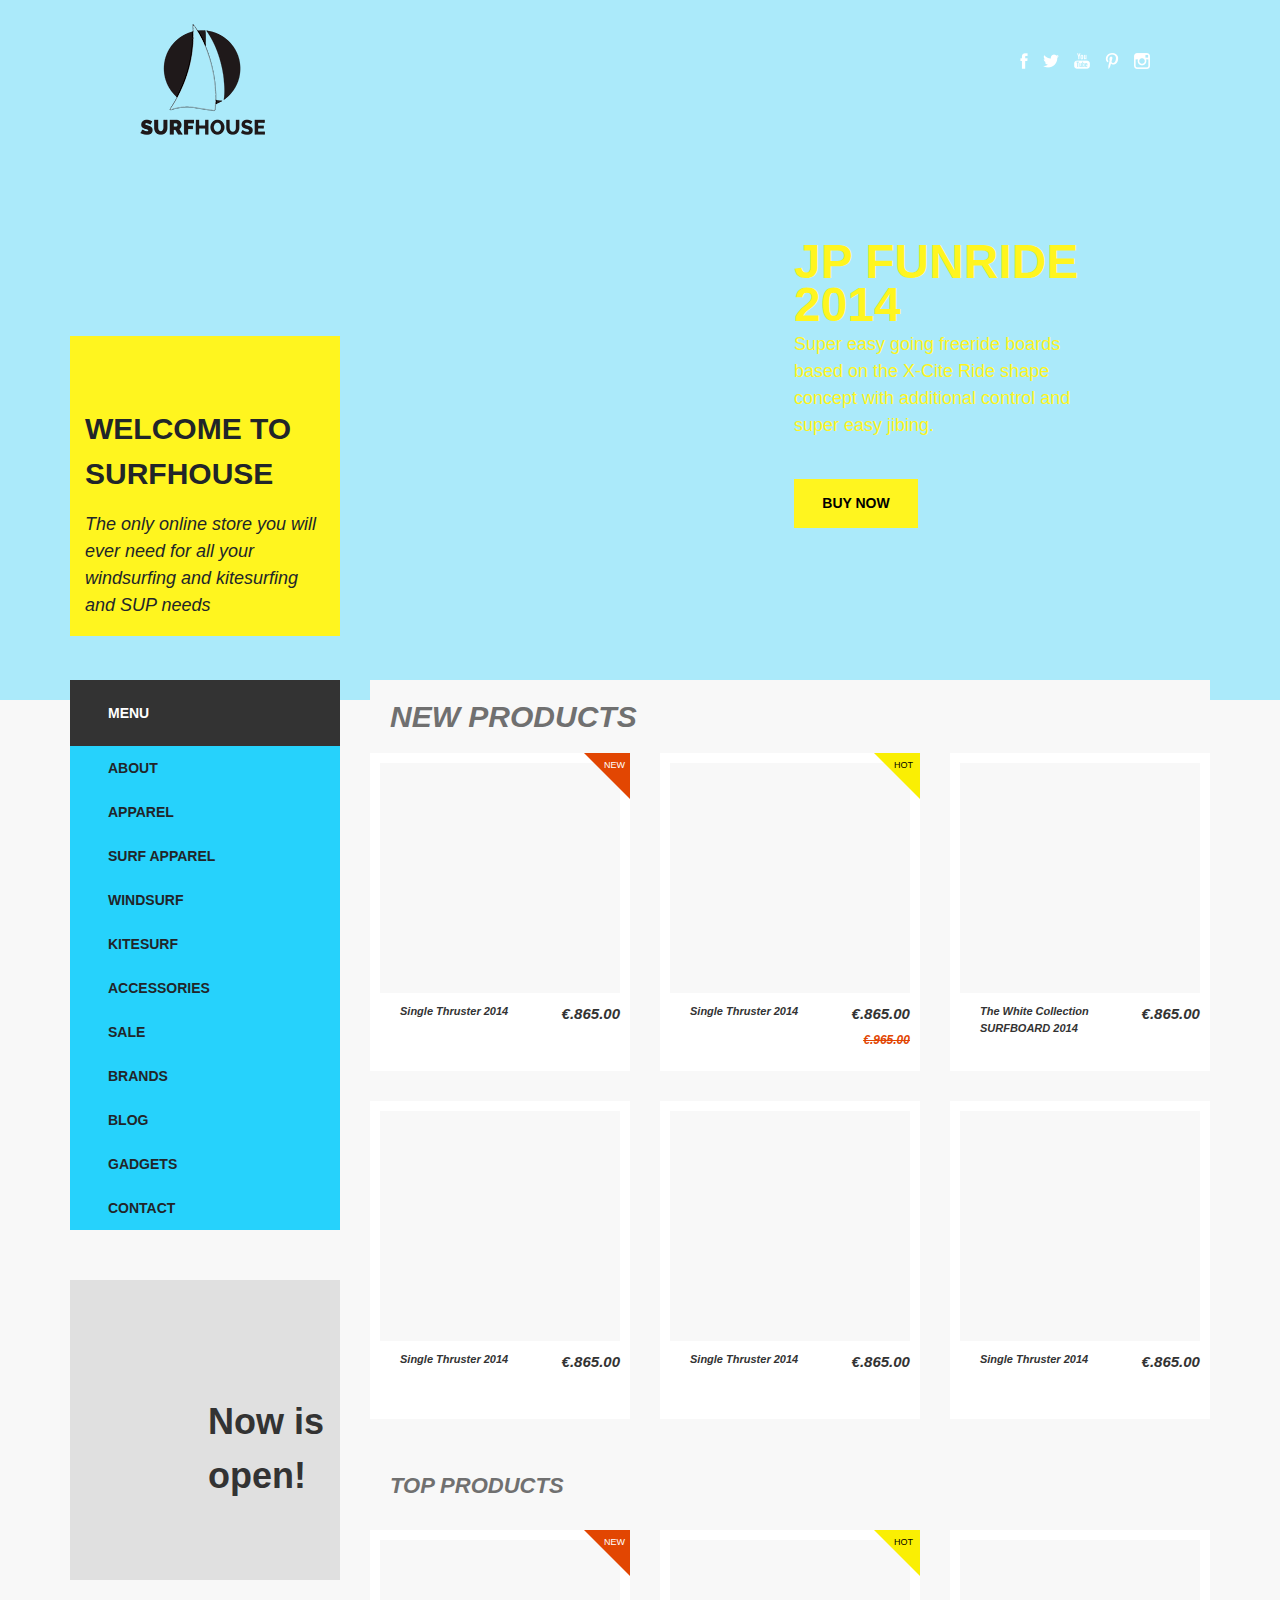
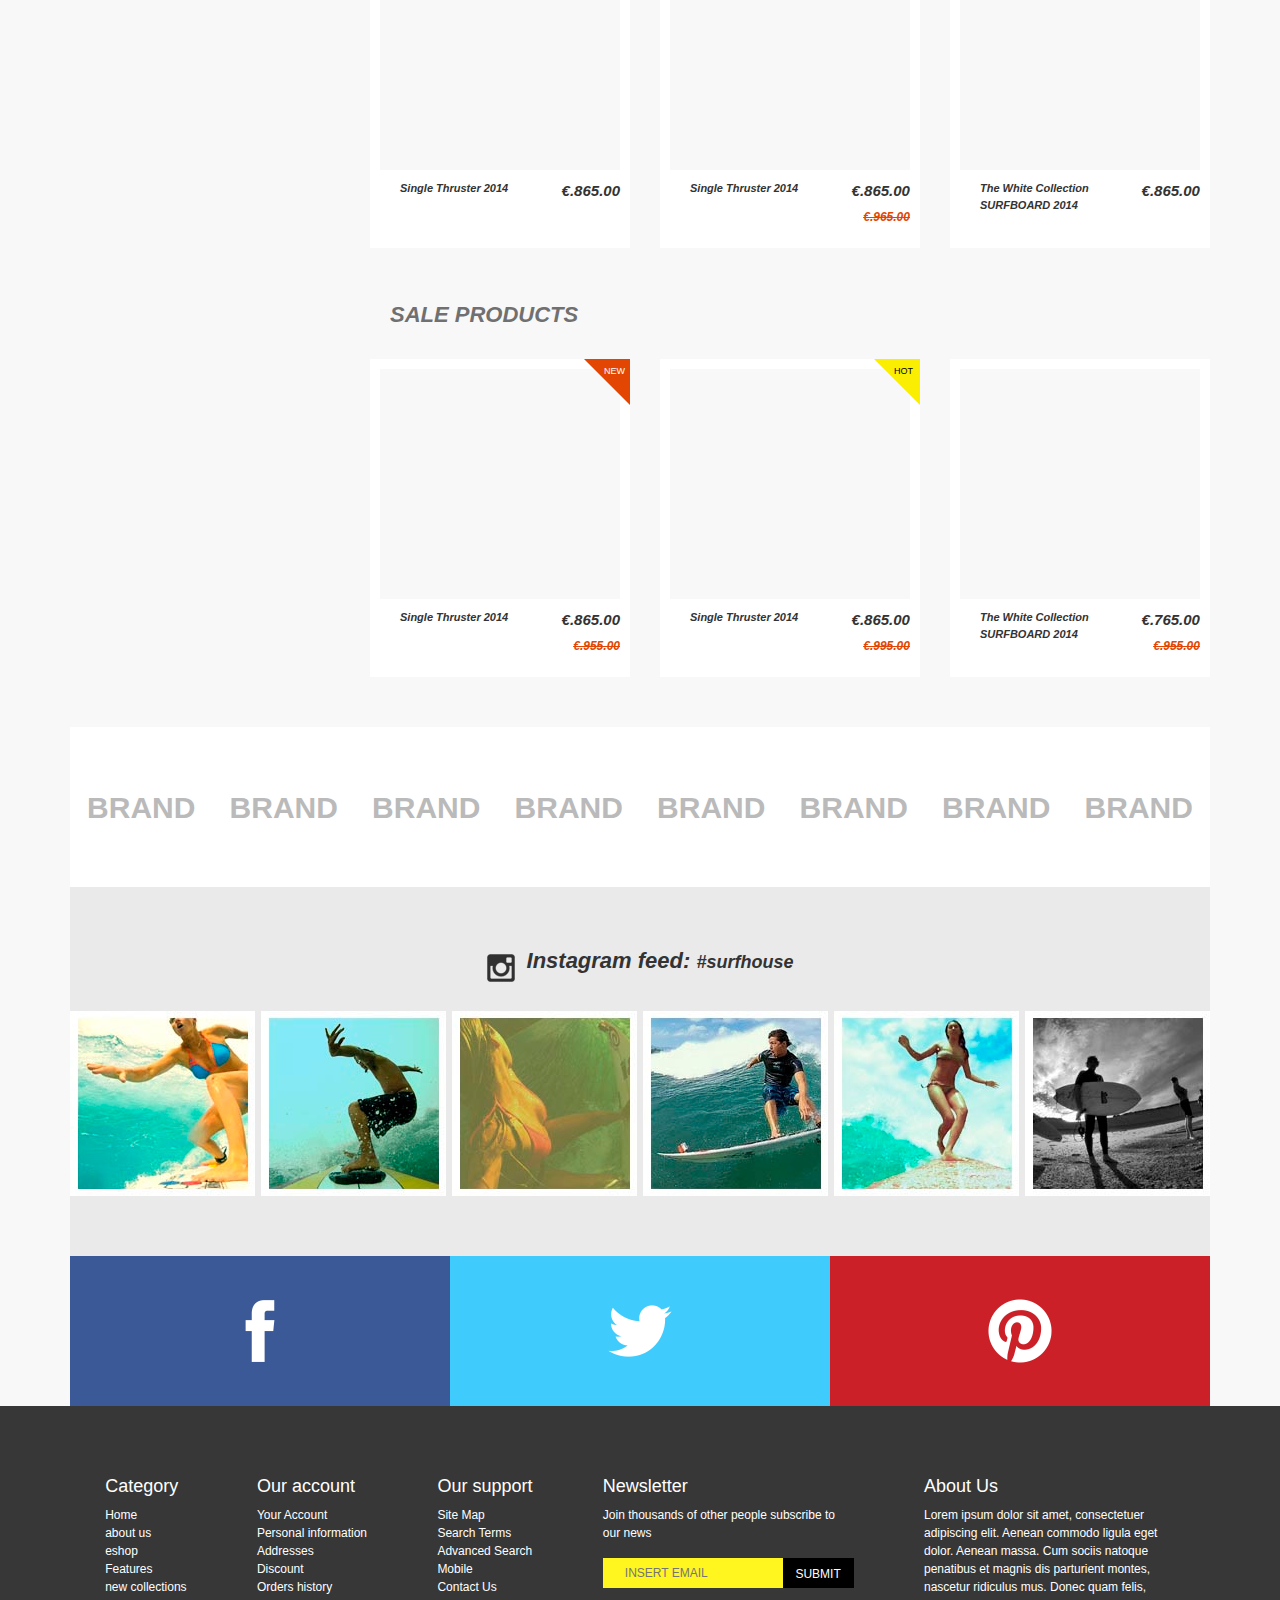
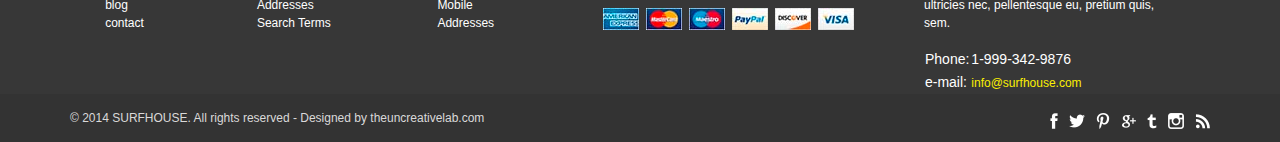
<file: index.html>
<!DOCTYPE html>
<html lang="en">
<head>
    <meta charset="UTF-8">
    <title>Landing page</title>
    <link href="https://stackpath.bootstrapcdn.com/bootstrap/4.4.1/css/bootstrap.min.css" rel="stylesheet">
    <link href="css/style.css" rel="stylesheet">
    <meta name="viewport" content="width=device-width, initial-scale=1">
</head>
<body>
<header>
    <nav class="navbar navbar-expand-lg d-block d-md-none navbar-light bg-light">
        <button class="navbar-toggler" type="button" data-toggle="collapse" data-target="#mobile_menu" aria-controls="mobile_menu" aria-expanded="false" aria-label="Toggle navigation">
            <span class="navbar-toggler-icon"></span>
        </button>
        <div class="collapse navbar-collapse" id="mobile_menu">
            <ul class="navbar-nav">
                <li class="nav-item active">
                    <a class="nav-link" href="#">Menu</a>
                </li>
                <li class="nav-item">
                    <a class="nav-link" href="#">About</a>
                </li>
                <li class="nav-item">
                    <a class="nav-link" href="#">Apparel</a>
                </li>
                <li class="nav-item">
                    <a class="nav-link" href="#">Surf apparel</a>
                </li>
                <li class="nav-item">
                    <a class="nav-link" href="#">Windsurf</a>
                </li>
                <li class="nav-item">
                    <a class="nav-link" href="#">Kitesurf</a>
                </li>
                <li class="nav-item">
                    <a class="nav-link" href="#">Accessories</a>
                </li>
                <li class="nav-item">
                    <a class="nav-link" href="#">Sale</a>
                </li>
                <li class="nav-item">
                    <a class="nav-link" href="#">Brands</a>
                </li>
                <li class="nav-item">
                    <a class="nav-link" href="#">Blog</a>
                </li>
                <li class="nav-item">
                    <a class="nav-link" href="#">Gadgets</a>
                </li>
                <li class="nav-item">
                    <a class="nav-link" href="#">Contact</a>
                </li>
            </ul>
        </div>
    </nav>
    <div class="container">
        <img class="logo" src="img/logo.png" alt="Logo">
        <div class="menu">
            <a href="#"><img src="img/menu_fb.png" alt="Menu facebook"></a>
            <a href="#"><img src="img/menu_twitter.png" alt="Menu twitter"></a>
            <a href="#"><img src="img/menu_youtube.png" alt="Menu youtube"></a>
            <a href="#"><img src="img/menu_pint.png" alt="Menu pinterest"></a>
            <a href="#"><img src="img/menu_inst.png" alt="Menu instagram"></a>
        </div>
        <div class="welcome-wrapper">
            <div class="welcome-text">
                welcome to
                surfhouse
            </div>
            <div class="small-text">
                The only online store you will ever need for all your windsurfing and kitesurfing and SUP needs
            </div>
        </div>
        <div class="promo">
            <div class="title">JP Funride 2014</div>
            <div class="description">Super easy going freeride boards based on the X-Cite Ride shape concept with
                additional control and super easy jibing.
            </div>
            <input type="button" class="buy" value="BUY NOW">
        </div>
    </div>
</header>
<div class="container">
    <div class="left-column  d-none d-md-block">
        <div class="side-menu">
            <div class="title">Menu</div>
            <div class="item">About</div>
            <div class="item">Apparel</div>
            <div class="item">Surf apparel</div>
            <div class="item">Windsurf</div>
            <div class="item">Kitesurf</div>
            <div class="item">Accessories</div>
            <div class="item">Sale</div>
            <div class="item">Brands</div>
            <div class="item">Blog</div>
            <div class="item">Gadgets</div>
            <div class="item">Contact</div>
        </div>
        <div class="side-container">
            Now
            is
            open!
        </div>
    </div>
    <div class="right-column">
        <div class="product-wrap">
            <h1>New products</h1>
            <div class="product-list row">
                <div class=" col-lg-4 col-sm-6">
                    <div class="product-item">
                        <div class="bage new">new</div>
                        <div class="image-holder"></div>
                        <div class="product-info">
                            <div class="product-title">Single Thruster 2014</div>
                            <div class="product-price">
                                <div class="regular">€.865.00</div>
                            </div>
                        </div>
                    </div>
                </div>
                <div class=" col-lg-4 col-sm-6">
                    <div class="product-item ">
                        <div class="bage hot">hot</div>
                        <div class="image-holder"></div>
                        <div class="product-info">
                            <div class="product-title">Single Thruster 2014</div>
                            <div class="product-price">
                                <div class="regular">€.865.00</div>
                                <div class="sale">€.965.00</div>
                            </div>
                        </div>
                    </div>
                </div>
                <div class=" col-lg-4 col-sm-6">
                    <div class="product-item ">
                        <div class="image-holder"></div>
                        <div class="product-info">
                            <div class="product-title">The White Collection SURFBOARD 2014</div>
                            <div class="product-price">
                                <div class="regular">€.865.00</div>
                            </div>
                        </div>
                    </div>
                </div>
                <div class=" col-lg-4 col-sm-6">
                    <div class="product-item ">
                        <div class="image-holder"></div>
                        <div class="product-info">
                            <div class="product-title">Single Thruster 2014</div>
                            <div class="product-price">
                                <div class="regular">€.865.00</div>
                            </div>
                        </div>
                    </div>
                </div>
                <div class=" col-lg-4 col-sm-6">
                    <div class="product-item ">
                        <div class="image-holder"></div>
                        <div class="product-info">
                            <div class="product-title">Single Thruster 2014</div>
                            <div class="product-price">
                                <div class="regular">€.865.00</div>
                            </div>
                        </div>
                    </div>
                </div>
                <div class=" col-lg-4 col-sm-6">
                    <div class="product-item ">
                        <div class="image-holder"></div>
                        <div class="product-info">
                            <div class="product-title">Single Thruster 2014</div>
                            <div class="product-price">
                                <div class="regular">€.865.00</div>
                            </div>
                        </div>
                    </div>
                </div>
            </div>
            <h2>Top products</h2>
            <div class="product-list row">
                <div class=" col-lg-4 col-sm-6">
                    <div class="product-item">
                        <div class="bage new">new</div>
                        <div class="image-holder"></div>
                        <div class="product-info">
                            <div class="product-title">Single Thruster 2014</div>
                            <div class="product-price">
                                <div class="regular">€.865.00</div>
                            </div>
                        </div>
                    </div>
                </div>
                <div class=" col-lg-4 col-sm-6">
                    <div class="product-item">
                        <div class="bage hot">hot</div>
                        <div class="image-holder"></div>
                        <div class="product-info">
                            <div class="product-title">Single Thruster 2014</div>
                            <div class="product-price">
                                <div class="regular">€.865.00</div>
                                <div class="sale">€.965.00</div>
                            </div>
                        </div>
                    </div>
                </div>
                <div class=" col-lg-4 col-sm-6">
                    <div class="product-item">
                        <div class="image-holder"></div>
                        <div class="product-info">
                            <div class="product-title">The White Collection SURFBOARD 2014</div>
                            <div class="product-price">
                                <div class="regular">€.865.00</div>
                            </div>
                        </div>
                    </div>
                </div>
            </div>
            <h2>Sale products</h2>
            <div class="product-list row">
                <div class=" col-lg-4 col-sm-6">
                    <div class="product-item">
                        <div class="bage new">new</div>
                        <div class="image-holder"></div>
                        <div class="product-info">
                            <div class="product-title">Single Thruster 2014</div>
                            <div class="product-price">
                                <div class="regular">€.865.00</div>
                                <div class="sale">€.955.00</div>
                            </div>
                        </div>
                    </div>
                </div>
                <div class=" col-lg-4 col-sm-6">
                    <div class="product-item">
                        <div class="bage hot">hot</div>
                        <div class="image-holder"></div>
                        <div class="product-info">
                            <div class="product-title">Single Thruster 2014</div>
                            <div class="product-price">
                                <div class="regular">€.865.00</div>
                                <div class="sale">€.995.00</div>
                            </div>
                        </div>
                    </div>
                </div>
                <div class=" col-lg-4 col-sm-6">
                    <div class="product-item">
                        <div class="image-holder"></div>
                        <div class="product-info">
                            <div class="product-title">The White Collection SURFBOARD 2014</div>
                            <div class="product-price">
                                <div class="regular">€.765.00</div>
                                <div class="sale">€.955.00</div>
                            </div>
                        </div>
                    </div>
                </div>
            </div>
        </div>
    </div>
    <div class="social-wrapper">
        <div class="brands">
            <div class="brand">BRAND</div>
            <div class="brand">BRAND</div>
            <div class="brand">BRAND</div>
            <div class="brand">BRAND</div>
            <div class="brand">BRAND</div>
            <div class="brand">BRAND</div>
            <div class="brand">BRAND</div>
            <div class="brand">BRAND</div>
        </div>
        <div class="insta-title">
            <a href="#"><img src="img/instagram_black.png" alt="Instagram"></a>Instagram feed:
            <span>#surfhouse</span>
        </div>
        <div class="insta-feed">
            <div class="insta-img"><img src="img/banner-6.jpg" alt="banner 6"></div>
            <div class="insta-img"><img src="img/banner-5.jpg" alt="banner 5"></div>
            <div class="insta-img"><img src="img/banner-4.jpg" alt="banner 4"></div>
            <div class="insta-img"><img src="img/banner-3.jpg" alt="banner 3"></div>
            <div class="insta-img"><img src="img/banner-2.jpg" alt="banner 2"></div>
            <div class="insta-img"><img src="img/banner-1.jpg" alt="banner 1"></div>
        </div>
        <div class="social-blocks">
            <a href="#" class="block facebook"><img src="img/fb_big.png" alt="facebook"></a>
            <a href="#" class="block twitter"><img src="img/twitter_big.png" alt="twitter"></a>
            <a href="#" class="block pinterest"><img src="img/pinterest_big.png" alt="pinterest"></a>
        </div>
    </div>
</div>
<footer>
    <div class="container">
        <div class="footer-menu-wrapper">
            <div class="footer-column">
                <h3>Category</h3>
                <ul>
                    <li><a href="#">Home</a></li>
                    <li><a href="#">about us</a></li>
                    <li><a href="#">eshop</a></li>
                    <li><a href="#">Features</a></li>
                    <li><a href="#">new collections</a></li>
                    <li><a href="#">blog</a></li>
                    <li><a href="#">contact</a></li>
                </ul>
            </div>
            <div class="footer-column">
                <h3>Our account</h3>
                <ul>
                    <li><a href="#">Your Account</a></li>
                    <li><a href="#">Personal information</a></li>
                    <li><a href="#">Addresses</a></li>
                    <li><a href="#">Discount</a></li>
                    <li><a href="#">Orders history</a></li>
                    <li><a href="#">Addresses</a></li>
                    <li><a href="#">Search Terms</a></li>
                </ul>
            </div>
            <div class="footer-column">
                <h3>Our support</h3>
                <ul>
                    <li><a href="#">Site Map</a></li>
                    <li><a href="#">Search Terms</a></li>
                    <li><a href="#">Advanced Search</a></li>
                    <li><a href="#">Mobile</a></li>
                    <li><a href="#">Contact Us</a></li>
                    <li><a href="#">Mobile</a></li>
                    <li><a href="#">Addresses</a></li>
                </ul>
            </div>
            <div class="footer-column">
                <h3>Newsletter</h3>
                <p>
                    Join thousands of other people subscribe to our news
                </p>

                <form class="subscribe" action="/">
                    <input type="email" name="email" placeholder="INSERT EMAIL">
                    <input type="submit" value="SUBMIT">
                </form>
                <div class="payments">
                    <img src="img/paymeny_ae.jpg" alt="Ae">
                    <img src="img/paymeny_mc.jpg" alt="Mc">
                    <img src="img/paymeny_maestro.jpg" alt="Maestro">
                    <img src="img/paymeny_paypall.jpg" alt="Paypal">
                    <img src="img/paymeny_discover.jpg" alt="discover">
                    <img src="img/paymeny_visa.jpg" alt="visa">
                </div>
            </div>
            <div class="footer-column">
                <h3>About Us</h3>
                <p>
                    Lorem ipsum dolor sit amet, consectetuer adipiscing elit. Aenean commodo ligula eget dolor. Aenean
                    massa. Cum sociis natoque penatibus et magnis dis parturient montes, nascetur ridiculus mus. Donec
                    quam felis, ultricies nec, pellentesque eu, pretium quis, sem.
                </p>
                <table class="contact-table">
                    <tbody>
                        <tr>
                            <td>Phone:</td>
                            <td>1-999-342-9876</td>
                        </tr>
                        <tr>
                            <td>e-mail:</td>
                            <td><a href="mailto:info@surfhouse.com" class="email">info@surfhouse.com</a></td>
                        </tr>
                    </tbody>
                </table>
            </div>
        </div>
    </div>
    <div class="bottom-container">
        <div class="container">
            <p>&copy; 2014 SURFHOUSE. All rights reserved - Designed by theuncreativelab.com</p>
            <div class="menu">
                <a href="#"><img src="img/menu_fb.png" alt="Menu facebook"></a>
                <a href="#"><img src="img/menu_twitter.png" alt="Menu twitter"></a>
                <a href="#"><img src="img/menu_pint.png" alt="Menu pinterest"></a>
                <a href="#"><img src="img/menu_g_plus.png" alt="Menu google"></a>
                <a href="#"><img src="img/menu_tumblr.png" alt="Menu tumblr"></a>
                <a href="#"><img src="img/menu_inst.png" alt="Menu instagram"></a>
                <a href="#"><img src="img/menu_rss.png" alt="Menu rss"></a>
            </div>
        </div>
    </div>
</footer>
<script src="https://code.jquery.com/jquery-3.4.1.slim.min.js"
        integrity="sha384-J6qa4849blE2+poT4WnyKhv5vZF5SrPo0iEjwBvKU7imGFAV0wwj1yYfoRSJoZ+n"
        crossorigin="anonymous"></script>
<script src="https://cdn.jsdelivr.net/npm/popper.js@1.16.0/dist/umd/popper.min.js"
        integrity="sha384-Q6E9RHvbIyZFJoft+2mJbHaEWldlvI9IOYy5n3zV9zzTtmI3UksdQRVvoxMfooAo"
        crossorigin="anonymous"></script>
<script src="https://stackpath.bootstrapcdn.com/bootstrap/4.4.1/js/bootstrap.min.js"
        integrity="sha384-wfSDF2E50Y2D1uUdj0O3uMBJnjuUD4Ih7YwaYd1iqfktj0Uod8GCExl3Og8ifwB6"
        crossorigin="anonymous"></script>
</body>
</html>
</file>
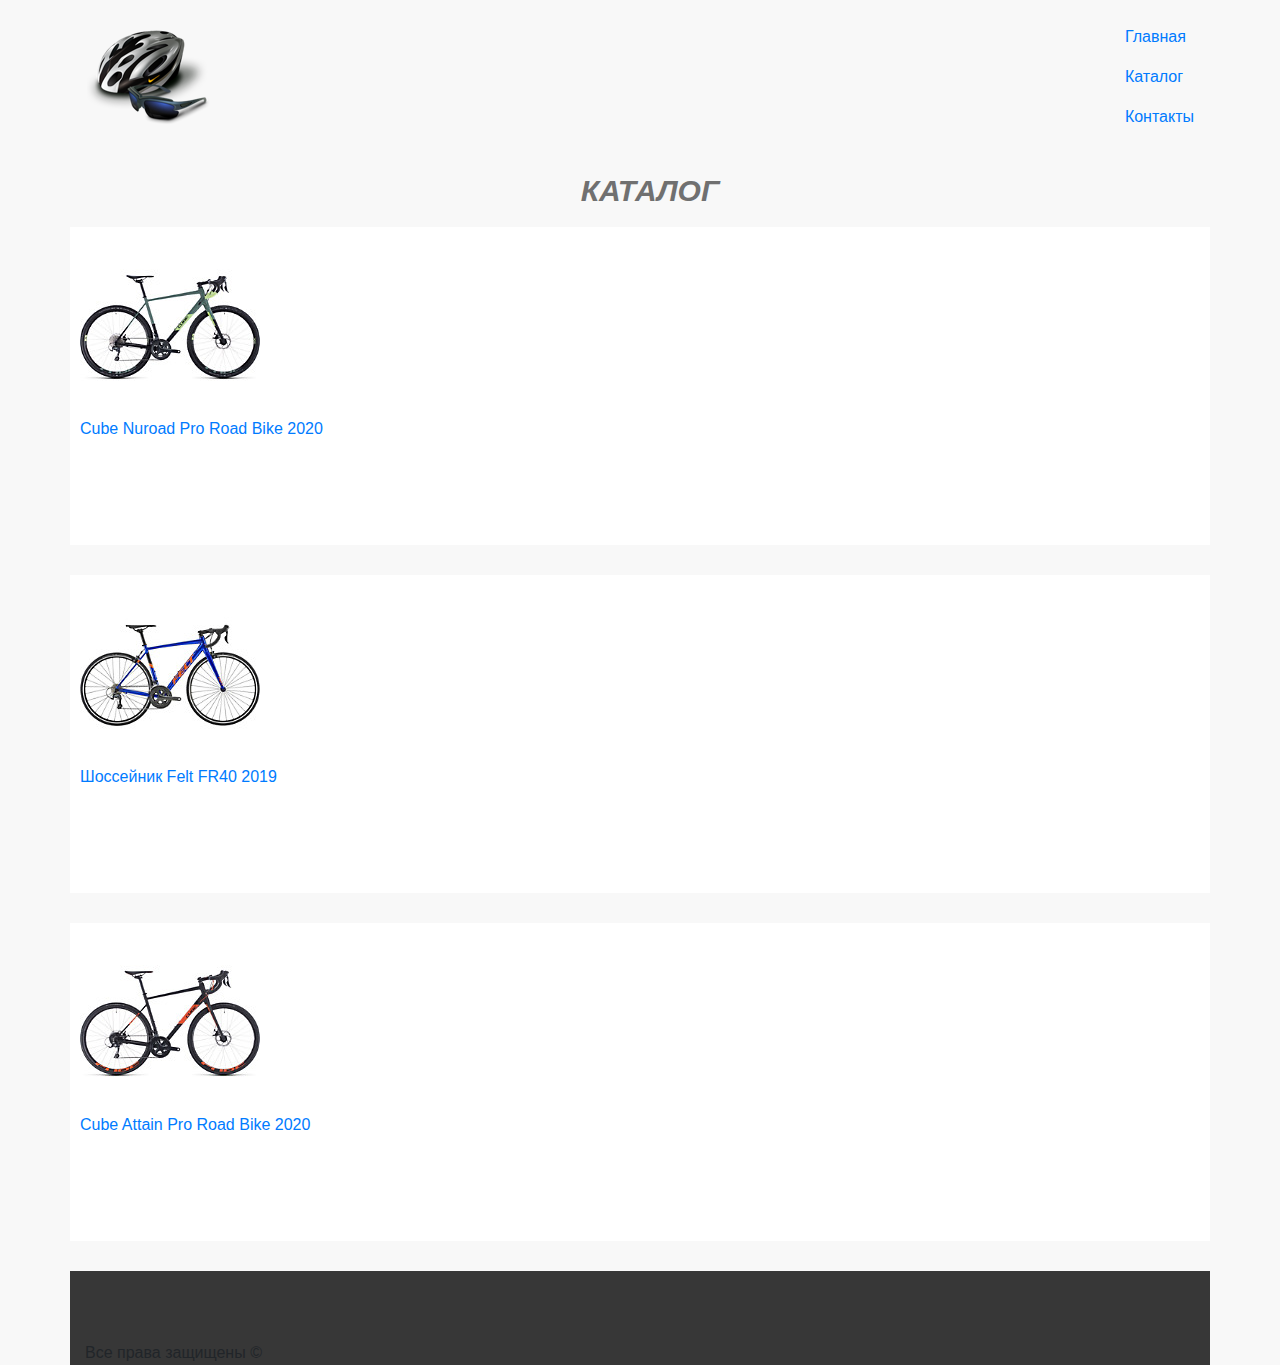
<file: catalog.html>
<!DOCTYPE html>
<html lang="en">
<head>
    <meta charset="UTF-8">
    <meta name="viewport" content="width=device-width, initial-scale=1">
    <title>Каталог</title>
    <link href="https://stackpath.bootstrapcdn.com/bootstrap/4.4.1/css/bootstrap.min.css" rel="stylesheet">
    <link href="css/style.css" rel="stylesheet">
</head>
<body>
<div class="container">
    <div class="header">
        <nav class="navbar">
            <a class="navbar-brand" href="./"><img src="icons/bike_cycling.png" alt="Лого"></a>
            <div class="menu">
                <ul class="navbar-nav">
                    <li class="nav-item"><a class="nav-link" href="index.html">Главная</a></li>
                    <li class="nav-item active"><a class="nav-link" href="catalog.html">Каталог</a></li>
                    <li class="nav-item"><a class="nav-link" href="contacts.html">Контакты</a></li>
                </ul>
            </div>
        </nav>
    </div>
    <h1 class="text-center">Каталог</h1>
    <div class="product-list-wrap">
        <div class="product-item">
            <div>
                <img src="product_imgs/p1_thumb.jpg" alt="Cube Nuroad Pro Road Bike 2020" class="img-fluid">
            </div>
            <div>
                <a href="products/p1.html">Cube Nuroad Pro Road Bike 2020</a>
            </div>
        </div>
        <div class="product-item">
            <div>
                <img src="product_imgs/p2_thumb.jpg" alt="Шоссейник Felt FR40 2019" class="img-fluid">
            </div>
            <div>
                <a href="products/p2.html">Шоссейник Felt FR40 2019</a>
            </div>
        </div>
        <div class="product-item">
            <div>
                <img src="product_imgs/p3_thumb.jpg" alt="Cube Attain Pro Road Bike 2020" class="img-fluid">
            </div>
            <div>
                <a href="products/p3.html">Cube Attain Pro Road Bike 2020</a>
            </div>
        </div>
    </div>
    <footer class="page-footer footer">
        <div class="container-fluid">
            Все права защищены &copy;
        </div>
    </footer>
</div>
</body>
</html>
</file>
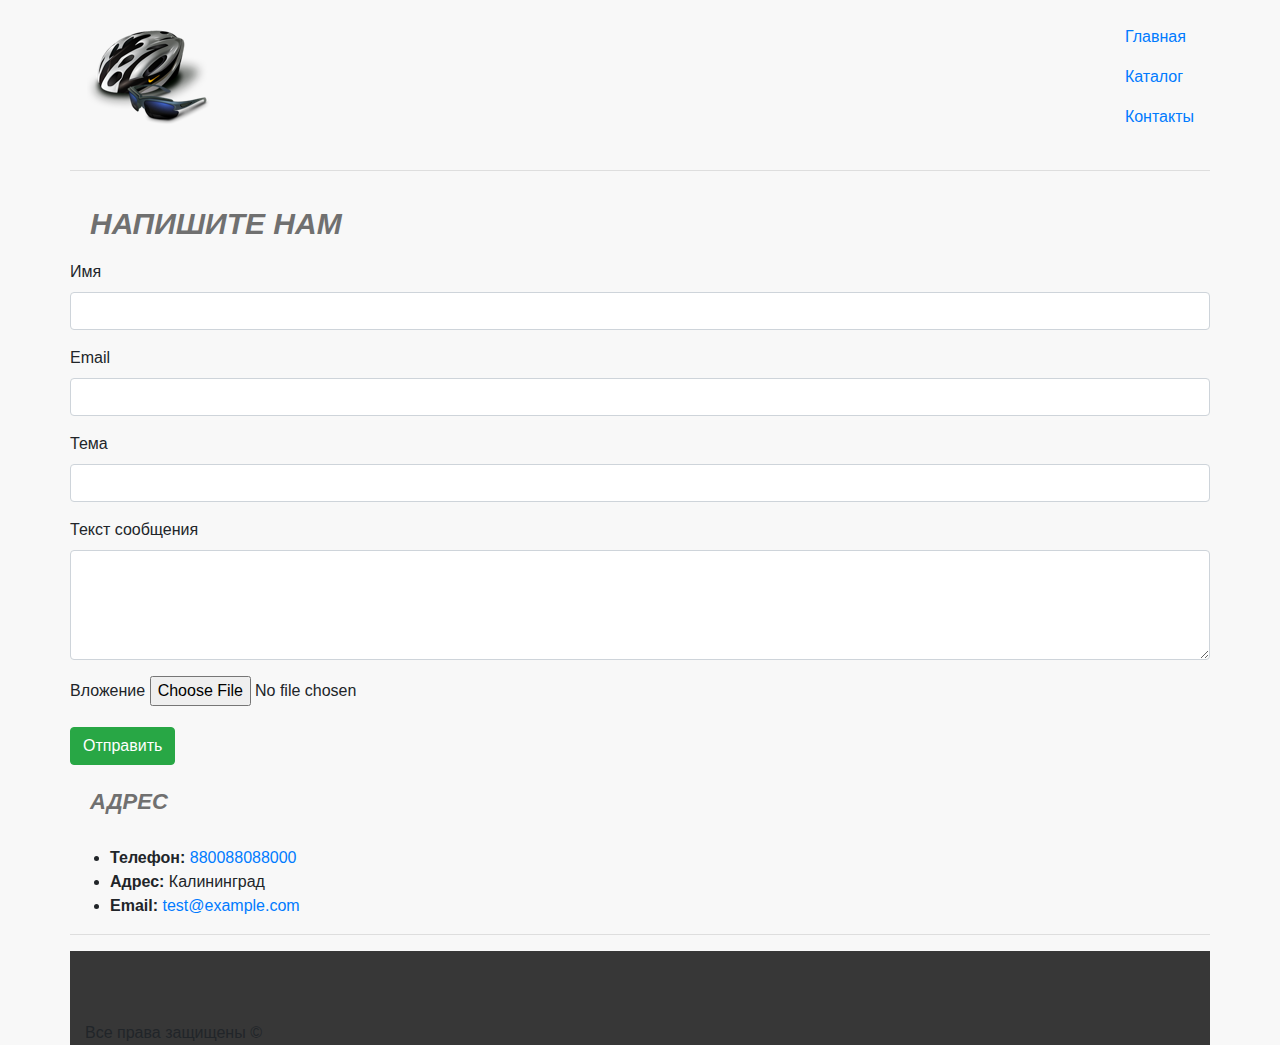
<file: contacts.html>
<!DOCTYPE html>
<html lang="en">
<head>
    <meta charset="UTF-8">
    <meta name="viewport" content="width=device-width, initial-scale=1">
    <title>Контакты</title>
    <link href="https://stackpath.bootstrapcdn.com/bootstrap/4.4.1/css/bootstrap.min.css" rel="stylesheet">
    <link href="css/style.css" rel="stylesheet">
</head>
<body>
<div class="container">
    <div class="header">
        <nav class="navbar">
            <a class="navbar-brand" href="./"><img src="icons/bike_cycling.png" alt="Лого"></a>
            <div class="menu">
                <ul class="navbar-nav">
                    <li class="nav-item"><a class="nav-link" href="index.html">Главная</a></li>
                    <li class="nav-item"><a class="nav-link" href="catalog.html">Каталог</a></li>
                    <li class="nav-item active"><a class="nav-link" href="contacts.html">Контакты</a></li>
                </ul>
            </div>
        </nav>
    </div>
    <hr>
    <h1>Напишите нам</h1>
    <form action="contacts.html" method="post" class="contact_form">
        <div class="form-group">
            <label for="name">Имя</label>
            <input type="text" name="name" id="name" class="form-control">
        </div>
        <div class="form-group">
            <label for="email">Email</label>
            <input type="email" name="email" id="email" class="form-control">
        </div>
        <div class="form-group">
            <label for="subject">Тема</label>
            <input type="text" name="subject" id="subject" class="form-control">
        </div>
        <div class="form-group">
            <label for="text">Текст сообщения</label>
            <textarea name="text" id="text" rows="4" class="form-control">
            </textarea>
        </div>
        <div class="form-group">
            <label for="file">Вложение</label>
            <input type="file" name="file" id="file">
        </div>
        <button type="submit" class="btn btn-success">Отправить</button>
    </form>
    <h2>Адрес</h2>
    <ul>
        <li><strong>Телефон:</strong> <a href="tel:880088088000">880088088000</a></li>
        <li><strong>Адрес:</strong> Калининград</li>
        <li><strong>Email:</strong> <a href="mailto:test@example.com">test@example.com</a></li>
    </ul>
    <script type="text/javascript" charset="utf-8" async src="https://api-maps.yandex.ru/services/constructor/1.0/js/?um=constructor%3Aaab517e0b3eed93929b66029d7d57b558490e03d14d4e863b47956cefd4aafe6&amp;width=100%25&amp;height=374&amp;lang=ru_RU&amp;scroll=true"></script>
    <hr>
    <footer class="page-footer footer">
        <div class="container-fluid">
            Все права защищены &copy;
        </div>
    </footer>
</div>
</body>
</html>
</file>
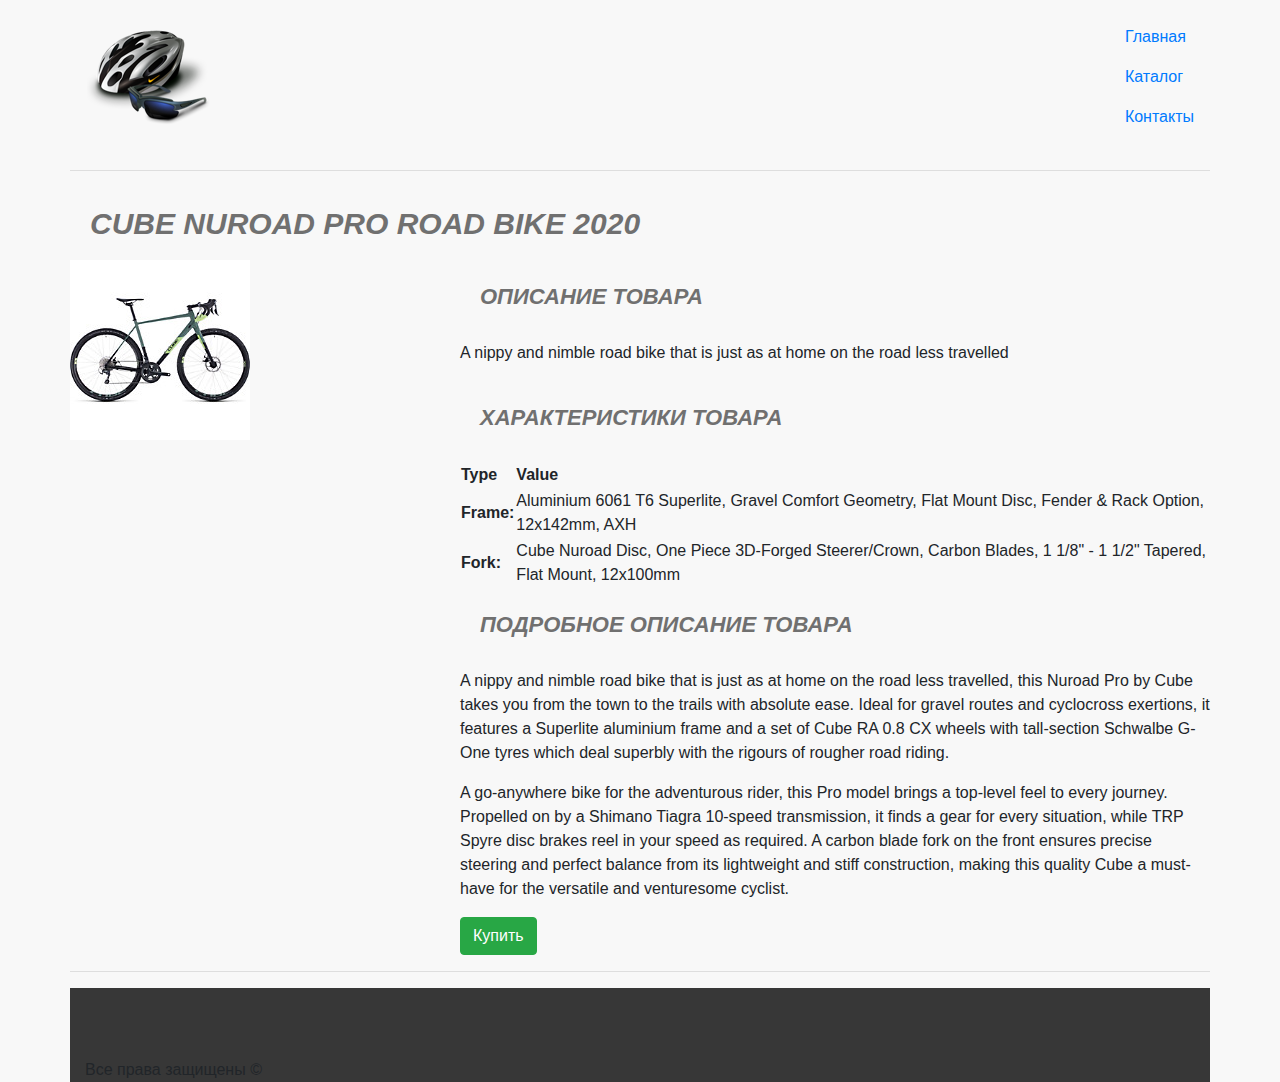
<file: products/p1.html>
<!DOCTYPE html>
<html lang="ru">
<head>
    <meta charset="UTF-8">
    <meta name="viewport" content="width=device-width, initial-scale=1">
    <title>Cube Nuroad Pro Road Bike 2020</title>
    <link href="https://stackpath.bootstrapcdn.com/bootstrap/4.4.1/css/bootstrap.min.css" rel="stylesheet">
    <link href="../css/style.css" rel="stylesheet">
</head>
<body>
<div class="container product">
    <div class="header">
        <nav class="navbar">
            <a class="navbar-brand" href="./"><img src="../icons/bike_cycling.png" alt="Лого"></a>
            <div class="menu">
                <ul class="navbar-nav">
                    <li class="nav-item"><a class="nav-link" href="../index.html">Главная</a></li>
                    <li class="nav-item active"><a class="nav-link" href="../catalog.html">Каталог</a></li>
                    <li class="nav-item"><a class="nav-link" href="../contacts.html">Контакты</a></li>
                </ul>
            </div>
        </nav>
    </div>
    <hr>
    <h1>Cube Nuroad Pro Road Bike 2020</h1>
    <div class="row">
        <div class="gallery-product col-sm-4">
            <a href="../product_imgs/p1_full.jpg" target="_blank">
                <img src="../product_imgs/p1_thumb.jpg" alt="Cube Nuroad Pro Road Bike 2020" class="img-fluid">
            </a>
        </div>
        <div class="product col-sm-8">
            <h2 class="text-4 more-product1">Описание товара</h2>
            <div class="description">
                <p>A nippy and nimble road bike that is just as at home on the road less travelled</p>
            </div>
            <h2>Характеристики товара</h2>
            <table class="properties">
                <tbody>
                    <tr>
                        <th>Type</th>
                        <th>Value</th>
                    </tr>
                    <tr>
                        <td>
                            <strong>Frame:</strong>
                        </td>
                        <td>
                            Aluminium 6061 T6 Superlite, Gravel Comfort Geometry, Flat Mount Disc,
                            Fender & Rack Option,
                            12x142mm, AXH
                        </td>
                    </tr>
                    <tr>
                        <td>
                            <strong>Fork:</strong>
                        </td>
                        <td>
                            Cube Nuroad Disc, One Piece 3D-Forged Steerer/Crown, Carbon Blades, 1 1/8" -
                            1 1/2" Tapered,
                            Flat Mount, 12x100mm
                        </td>
                    </tr>
                </tbody>
            </table>
            <h2>Подробное описание товара</h2>
            <div class="full-description">
                <p>
                    A nippy and nimble road bike that is just as at home on the road less travelled, this Nuroad Pro by
                    Cube takes you from the town to the trails with absolute ease. Ideal for gravel routes and
                    cyclocross exertions, it features a Superlite aluminium frame and a set of Cube RA 0.8 CX wheels
                    with tall-section Schwalbe G-One tyres which deal superbly with the rigours of rougher road
                    riding.
                </p>
                <p>
                    A go-anywhere bike for the adventurous rider, this Pro model brings a top-level feel to every
                    journey. Propelled on by a Shimano Tiagra 10-speed transmission, it finds a gear for every
                    situation, while TRP Spyre disc brakes reel in your speed as required. A carbon blade fork on the
                    front ensures precise steering and perfect balance from its lightweight and stiff construction,
                    making this quality Cube a must-have for the versatile and venturesome cyclist.
                </p>
            </div>
            <input type="button" class="btn btn-success" value="Купить">
        </div>
    </div>
    <hr>
    <footer class="page-footer footer">
        <div class="container-fluid">
            Все права защищены &copy;
        </div>
    </footer>
</div>
</body>
</html>
</file>
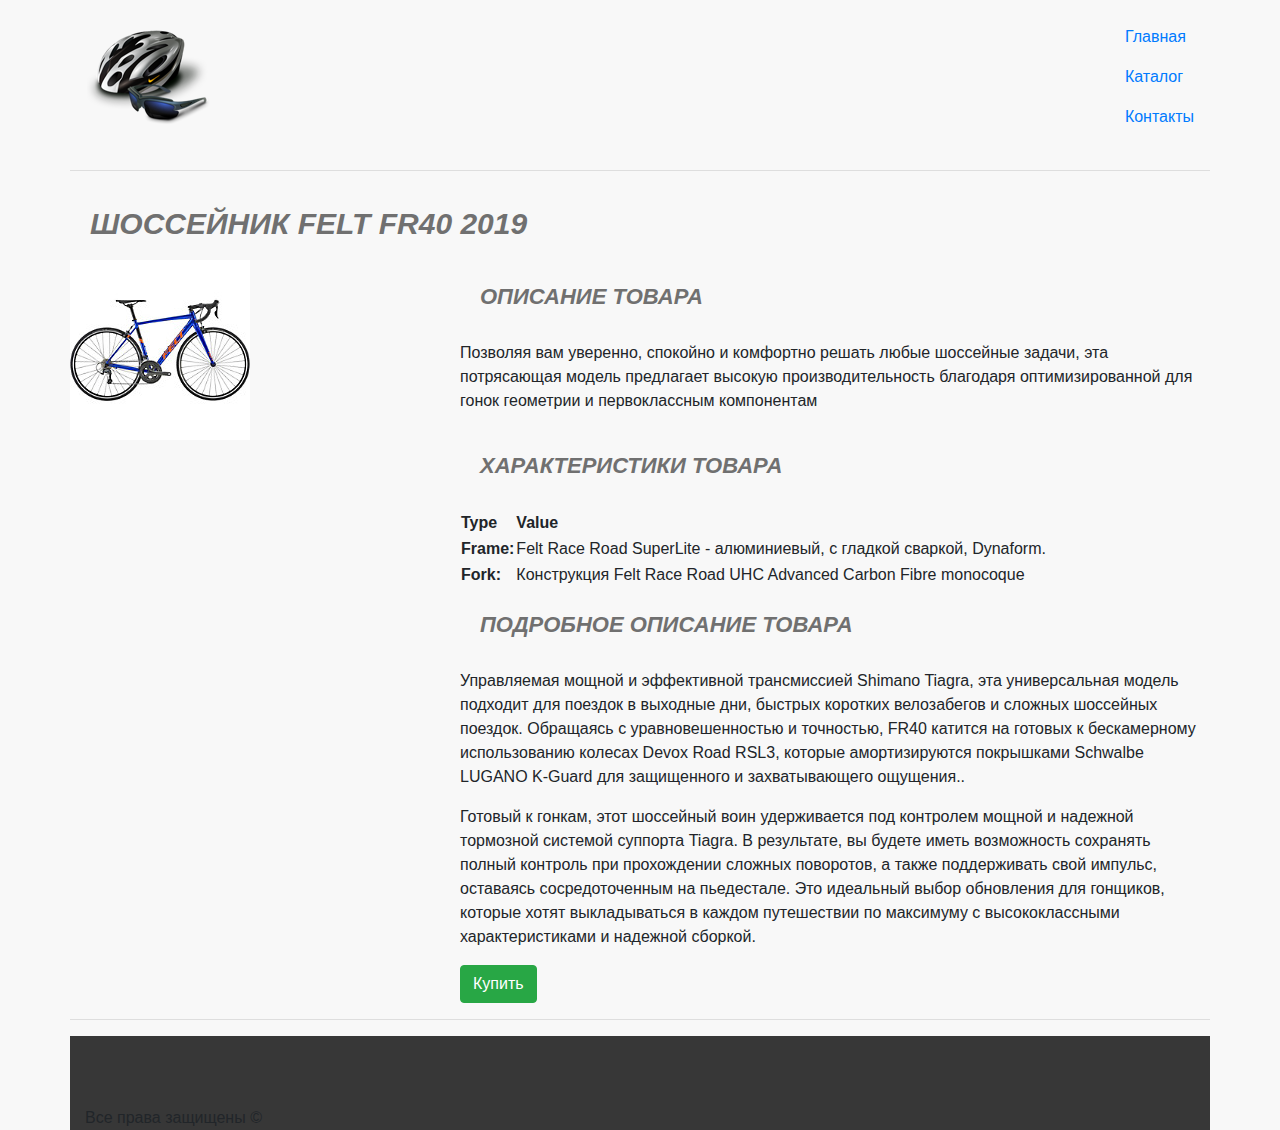
<file: products/p2.html>
<!DOCTYPE html>
<html lang="ru">
<head>
    <meta charset="UTF-8">
    <meta name="viewport" content="width=device-width, initial-scale=1">
    <title>Шоссейник Felt FR40 2019</title>
    <link href="https://stackpath.bootstrapcdn.com/bootstrap/4.4.1/css/bootstrap.min.css" rel="stylesheet">
    <link href="../css/style.css" rel="stylesheet">
</head>
<body>
<div class="container product">
    <div class="header">
        <nav class="navbar">
            <a class="navbar-brand" href="./"><img src="../icons/bike_cycling.png" alt="Лого"></a>
            <div class="menu">
                <ul class="navbar-nav">
                    <li class="nav-item"><a class="nav-link" href="../index.html">Главная</a></li>
                    <li class="nav-item active"><a class="nav-link" href="../catalog.html">Каталог</a></li>
                    <li class="nav-item"><a class="nav-link" href="../contacts.html">Контакты</a></li>
                </ul>
            </div>
        </nav>
    </div>
    <hr>
    <h1>Шоссейник Felt FR40 2019</h1>
    <div class="row">
        <div class="gallery-product col-sm-4">
            <a href="../product_imgs/p2_full.jpg" target="_blank">
                <img src="../product_imgs/p2_thumb.jpg" alt="Шоссейник Felt FR40 2019" class="img-fluid">
            </a>
        </div>
        <div class="product col-sm-8">
            <h2 class="text-4 more-product1">Описание товара</h2>
            <div class="description">
                <p>
                    Позволяя вам уверенно, спокойно и комфортно решать любые шоссейные задачи, эта потрясающая модель
                    предлагает высокую производительность благодаря оптимизированной для гонок геометрии и первоклассным
                    компонентам
                </p>
            </div>
            <h2>Характеристики товара</h2>
            <table class="properties">
                <tbody>
                <tr>
                    <th>Type</th>
                    <th>Value</th>
                </tr>
                <tr>
                    <td>
                        <strong>Frame:</strong>
                    </td>
                    <td>
                        Felt Race Road SuperLite - алюминиевый, с гладкой сваркой, Dynaform.
                    </td>
                </tr>
                <tr>
                    <td>
                        <strong>Fork:</strong>
                    </td>
                    <td>
                        Конструкция Felt Race Road UHC Advanced Carbon Fibre monocoque
                    </td>
                </tr>
                </tbody>
            </table>
            <h2>Подробное описание товара</h2>
            <div class="full-description">
                <p>
                    Управляемая мощной и эффективной трансмиссией Shimano Tiagra, эта универсальная модель подходит для
                    поездок в выходные дни, быстрых коротких велозабегов и сложных шоссейных поездок. Обращаясь с
                    уравновешенностью и точностью, FR40 катится на готовых к бескамерному использованию колесах Devox
                    Road RSL3, которые амортизируются покрышками Schwalbe LUGANO K-Guard для защищенного и
                    захватывающего ощущения..
                </p>
                <p>
                    Готовый к гонкам, этот шоссейный воин удерживается под контролем мощной и надежной тормозной
                    системой
                    суппорта Tiagra. В результате, вы будете иметь возможность сохранять полный контроль при прохождении
                    сложных поворотов, а также поддерживать свой импульс, оставаясь сосредоточенным на пьедестале. Это
                    идеальный выбор обновления для гонщиков, которые хотят выкладываться в каждом путешествии по
                    максимуму с высококлассными характеристиками и надежной сборкой.
                </p>
            </div>
            <input type="button" class="btn btn-success" value="Купить">
        </div>
    </div>
    <hr>
    <footer class="page-footer footer">
        <div class="container-fluid">
            Все права защищены &copy;
        </div>
    </footer>
</div>
</body>
</html>
</file>
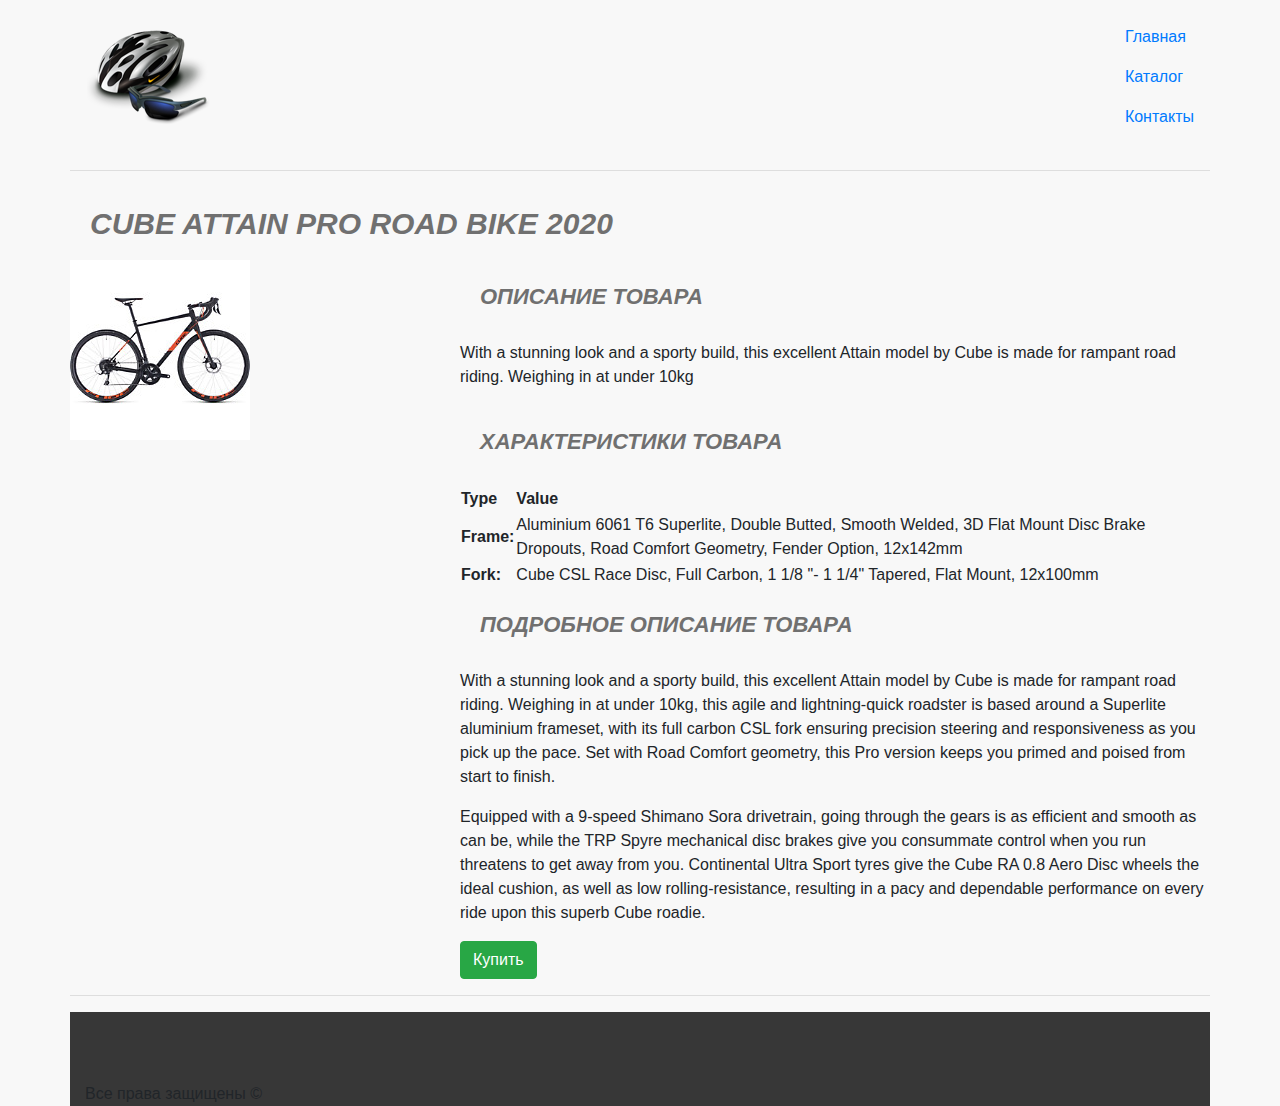
<file: products/p3.html>
<!DOCTYPE html>
<html lang="ru">
<head>
    <meta charset="UTF-8">
    <meta name="viewport" content="width=device-width, initial-scale=1">
    <title>Cube Attain Pro Road Bike 2020</title>
    <link href="https://stackpath.bootstrapcdn.com/bootstrap/4.4.1/css/bootstrap.min.css" rel="stylesheet">
    <link href="../css/style.css" rel="stylesheet">
</head>
<body>
<div class="container product">
    <div class="header">
        <nav class="navbar">
            <a class="navbar-brand" href="./"><img src="../icons/bike_cycling.png" alt="Лого"></a>
            <div class="menu">
                <ul class="navbar-nav">
                    <li class="nav-item"><a class="nav-link" href="../index.html">Главная</a></li>
                    <li class="nav-item active"><a class="nav-link" href="../catalog.html">Каталог</a></li>
                    <li class="nav-item"><a class="nav-link" href="../contacts.html">Контакты</a></li>
                </ul>
            </div>
        </nav>
    </div>
    <hr>
    <h1>Cube Attain Pro Road Bike 2020</h1>
    <div class="row">
        <div class="gallery-product col-sm-4">
            <a href="../product_imgs/p3_full.jpg" target="_blank">
                <img src="../product_imgs/p3_thumb.jpg" alt="Cube Attain Pro Road Bike 2020" class="img-fluid">
            </a>
        </div>
        <div class="product col-sm-8">
            <h2 class="text-4 more-product1">Описание товара</h2>
            <div class="description">
                <p>
                    With a stunning look and a sporty build, this excellent Attain model by Cube is made for rampant road
                    riding. Weighing in at under 10kg
                </p>
            </div>
            <h2>Характеристики товара</h2>
            <table class="properties">
                <tbody>
                <tr>
                    <th>Type</th>
                    <th>Value</th>
                </tr>
                <tr>
                    <td>
                        <strong>Frame:</strong>
                    </td>
                    <td>
                        Aluminium 6061 T6 Superlite, Double Butted, Smooth Welded, 3D Flat Mount
                        Disc Brake Dropouts,
                        Road Comfort Geometry, Fender Option, 12x142mm
                    </td>
                </tr>
                <tr>
                    <td>
                        <strong>Fork:</strong>
                    </td>
                    <td>
                        Cube CSL Race Disc, Full Carbon, 1 1/8 "- 1 1/4" Tapered, Flat Mount,
                        12x100mm
                    </td>
                </tr>
                </tbody>
            </table>
            <h2>Подробное описание товара</h2>
            <div class="full-description">
                <p>
                    With a stunning look and a sporty build, this excellent Attain model by Cube is made for rampant road
                    riding. Weighing in at under 10kg, this agile and lightning-quick roadster is based around a
                    Superlite aluminium frameset, with its full carbon CSL fork ensuring precision steering and
                    responsiveness as you pick up the pace. Set with Road Comfort geometry, this Pro version keeps you
                    primed and poised from start to finish.
                </p>
                <p>
                    Equipped with a 9-speed Shimano Sora drivetrain, going through the gears is as efficient and smooth
                    as can be, while the TRP Spyre mechanical disc brakes give you consummate control when you run
                    threatens to get away from you. Continental Ultra Sport tyres give the Cube RA 0.8 Aero Disc wheels
                    the ideal cushion, as well as low rolling-resistance, resulting in a pacy and dependable performance
                    on every ride upon this superb Cube roadie.
                </p>
            </div>
            <input type="button" class="btn btn-success" value="Купить">
        </div>
    </div>
    <hr>
    <footer class="page-footer footer">
        <div class="container-fluid">
            Все права защищены &copy;
        </div>
    </footer>
</div>
</body>
</html>
</file>
<file: css/style.css>
body{margin:0;background:#f8f8f8;font-family:Verdana, sans-serif}input{border:0;outline:0}.container{margin:0 auto;position:relative;padding:0}header{background-color:#abeafa;position:relative;min-height:700px}header .logo{margin:24px 0 0 70px}header .menu{display:flex;width:130px;justify-content:space-between;position:absolute;top:48px;right:60px}header .promo{position:absolute;right:100px;top:240px;color:#fff51f;width:316px}.welcome-wrapper{background-color:#fff51f;position:absolute;left:0;top:336px;width:270px;height:300px;padding:0 15px;box-sizing:border-box}.welcome-wrapper .welcome-text{margin-top:70px;text-transform:uppercase;font-weight:bold;font-size:30px}.welcome-wrapper .small-text{margin-top:15px;font-style:italic;font-size:18px}.promo .title{font-size:48px;font-weight:bold;text-transform:uppercase;line-height:0.9}.promo .description{font-size:18px;margin-top:5px}.promo .buy{margin-top:40px}input.buy{font-size:14px;color:#000;width:124px;height:49px;background-color:#fff51f;font-weight:bold}.left-column{width:270px;float:left}.left-column .side-menu{position:relative;top:-20px;background:#26d2fc;width:100%;font-size:14px;font-weight:bold;text-transform:uppercase}.side-menu>div{padding-left:38px}.side-menu .title{height:66px;background-color:#333;color:#fff;line-height:66px}.side-menu .item{line-height:44px}.side-menu .item:hover{color:#fff;background-color:#333;cursor:pointer}.right-column{margin-left:270px}.product-wrap{background-color:#f8f8f8;margin-left:30px;position:relative;top:-20px}h1{margin:0;line-height:73px;text-indent:20px;font-size:30px;color:#707070;font-weight:bold;text-transform:uppercase;font-style:italic}.product-item{height:318px;background-color:#fff;position:relative;margin-bottom:30px;color:#333;padding:10px}.product-item:nth-child(3n+3){margin-right:0}.product-item .image-holder{background:#f8f8f8;height:230px}.product-item .bage{position:absolute;top:0;right:0;width:0;height:0;border-style:solid;border-width:0 46px 46px 0;font-size:9px;text-transform:uppercase;line-height:25px;text-indent:20px}.product-item .product-info{font-style:italic;font-weight:bold}.product-item .product-title{font-size:11px;padding:10px 0 0 20px;float:left;max-width:130px}.product-item .product-price{font-size:15px;float:right;padding:10px 0 0 0;text-align:right}.bage.new{border-color:transparent #e24602 transparent transparent;color:#fff}.bage.hot{border-color:transparent #faef03 transparent transparent;color:#000}.product-price .sale{font-size:12px;color:#e24602;text-decoration:line-through;margin-top:5px}h2{line-height:73px;text-indent:20px;font-size:22px;color:#707070;font-weight:bold;text-transform:uppercase;font-style:italic}.side-container{background-color:#e0e0e0;margin-top:30px;height:300px;box-sizing:border-box;color:#333;font-weight:bold;font-size:36px;padding:115px 0 0 138px}.brands{height:160px;display:flex;justify-content:space-around;flex-direction:row;align-items:center;background-color:#fff}.brands .brand{color:#bababa;font-size:30px;font-weight:bold}.social-wrapper{background-color:#eaeaea}.insta-title{text-align:center;font-size:22px;color:#333;line-height:48px;margin:50px 0 25px 0;font-weight:bold;font-style:italic}.insta-title span{font-size:18px}.insta-title img{position:relative;top:6px;margin-right:12px}.insta-feed{display:flex;justify-content:space-between}.social-blocks{display:flex;margin-top:60px}.social-blocks .block{height:150px;width:33.33%;display:flex;justify-content:center;align-items:center}.social-blocks .block.facebook{background-color:#3b5997}.social-blocks .block.twitter{background-color:#3fccfd}.social-blocks .block.pinterest{background-color:#cb2027}footer{background-color:#373737;padding-top:70px}footer .menu{display:flex;width:160px;justify-content:space-between;float:right;margin-top:18px}.footer-menu-wrapper{display:flex;justify-content:space-around;color:#fff;font-size:12px}.footer-column{max-width:22%}.footer-column h3{color:#fff;font-size:18px}.footer-column ul{list-style:none;padding:0}.footer-column a{color:#fff;font-size:12px;text-decoration:none}.contact-table{font-size:14px}.contact-table .email{color:#faef03}form.subscribe{font-size:12px;color:#333;display:flex}form.subscribe input[type="email"]{width:180px;height:30px;background-color:#fff51f;text-indent:20px}form.subscribe input[type="submit"]{text-transform:uppercase;width:71px;height:30px;line-height:30px;background-color:#000;color:#fff;cursor:pointer}.payments{margin-top:20px;display:flex;justify-content:space-between}.bottom-container{background:#333;min-height:48px;color:#dad9d9;font-size:12px}.bottom-container p{line-height:48px;margin:0;width:50%;display:inline-block}.navbar{z-index:11}@media (max-width: 1199px){.insta-feed{flex-wrap:wrap;justify-content:space-around}}@media (max-width: 991px){.brands{flex-wrap:wrap}.brand{margin-right:20px}.footer-menu-wrapper{flex-wrap:wrap}.footer-column{max-width:none}}@media (max-width: 767px){.right-column{margin:0}.container{padding-right:15px;padding-left:15px}.welcome-wrapper{display:none}footer form.subscribe{display:block;text-align:center}footer form input{margin:10px 0}footer .menu{float:none;padding:15px 0;width:100%}.footer-menu-wrapper{justify-content:start}.brands{height:auto}header .promo{position:relative;top:auto;right:auto;margin-top:30px;width:80%}header .menu{position:relative;top:auto;right:auto;width:100%;padding:20px}}
</file>
